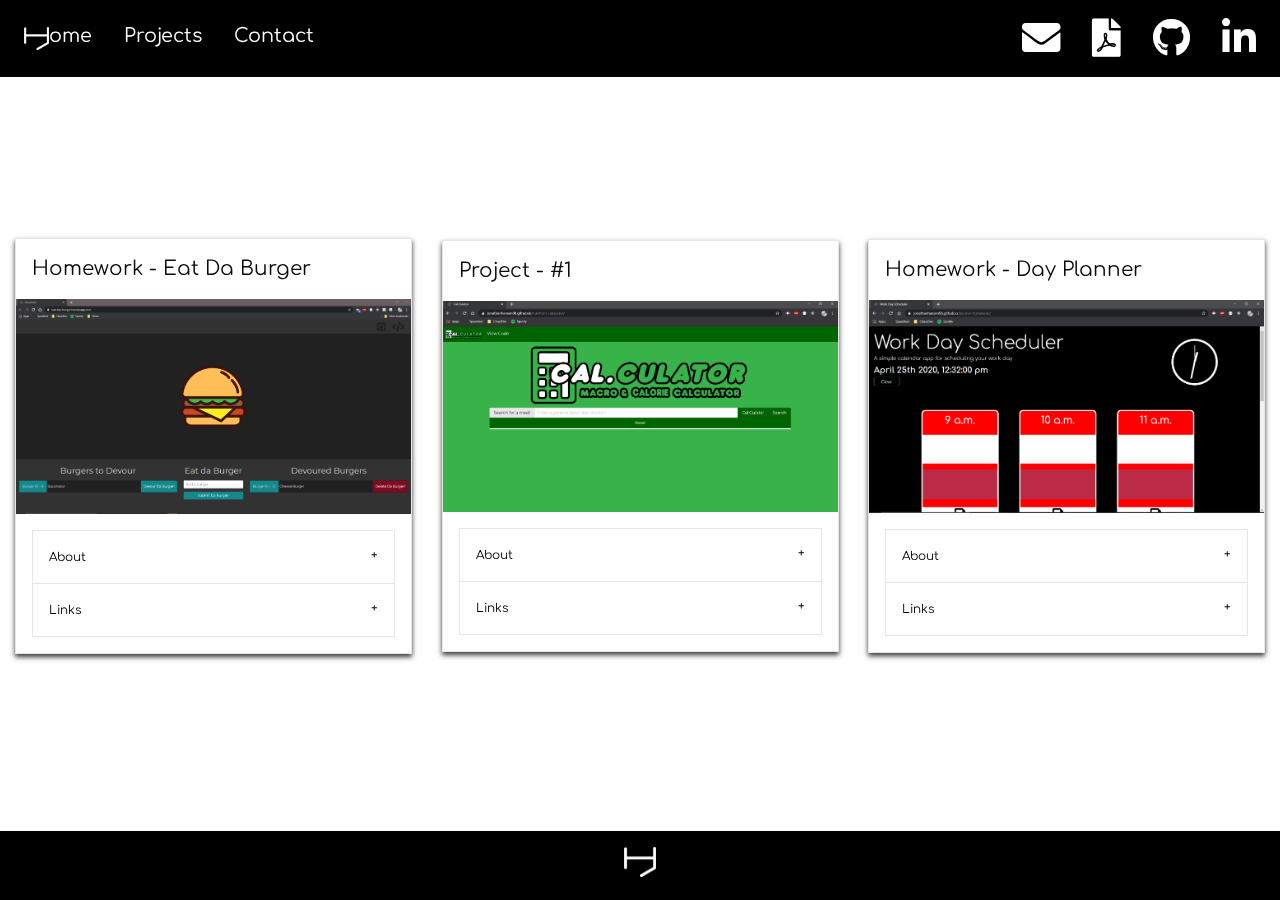
<file: projects.html>
<!DOCTYPE html>
<html lang="en">
  <head>
    <meta charset="UTF-8" />
    <meta
      name="viewport"
      content="width=device-width, initial-scale=1.0, maximum-scale=1.0"
    />
    <title>Projects</title>
    <link
      rel="stylesheet"
      href="https://cdnjs.cloudflare.com/ajax/libs/font-awesome/5.13.0/css/all.min.css"
    />
    <link rel="stylesheet" href="css/foundation.min.css" />
    <link
      href="https://fonts.googleapis.com/css2?family=Comfortaa:wght@400;600;700&display=swap"
      rel="stylesheet"
    />
    <link rel="stylesheet" href="./css/app.css" />
  </head>

  <body>
    <div class="grid-y grid-frame">
      <div class="cell shrink header">
        <div class="top-bar">
          <div class="top-bar-left">
            <ul class="dropdown menu" data-dropdown-menu>
              <li>
                <a class="hvr-forward" href="./index.html"><span class="icon"></span>ome</a>
              </li>
              <li>
                <a class="hvr-forward" href="./projects.html">Projects</a>
              </li>
              <li><a class="hvr-forward" href="./contact.html">Contact</a></li>
            </ul>
          </div>
          <div class="top-bar-right">
            <ul class="menu">
              <li>
                <span data-tooltip class="bottom" tabindex="2" title="Send me an email"><a href="mailto:kriah0872@gmail.com" target="_blank"><i class="fas fa-envelope fa-2x hvr-forward"></i></a></span>
              </li>
              <li class="flex-container">
                <span data-tooltip class="bottom" tabindex="2" title="View my resume"><a class="align-middle hvr-forward border-none" href="./assets/resume.pdf" target="_blank"><i
                    class="fas fa-file-pdf fa-2x"></i></a></span>
              </li>
              <li>
                <span data-tooltip class="bottom" tabindex="2" title="Check out my Github"><a href="https://github.com/JonathanHansen98" target="_blank"><i
                    class="fab fa-github fa-2x hvr-forward"></i></a></span>
              </li>
              <li>
                <span data-tooltip class="bottom" tabindex="2" title="Connect with me on Linkedin"><a href="https://www.linkedin.com/in/jonathan-hansen-517672199/" target="_blank"><i
                    class="fab fa-linkedin-in fa-2x hvr-forward"></i></a></span>
              </li>
            </ul>
          </div>
        </div>
      </div>
      <div class="cell auto main flex-container">
        <div
          class="grid-x grid-padding-x grid-padding-y cell-block-y align-middle"
        >
          <div class="cell large-auto">
            <div class="card hvr-underline-from-center">
              <div class="card-section">
                <h5>Homework - Eat Da Burger</h5>
              </div>
              <img src="./img/burger.PNG" />
              <div class="card-section">
                <ul
                  class="accordion"
                  data-accordion
                  data-allow-all-closed="true"
                >
                  <li class="accordion-item" data-accordion-item>
                    <a href="#" class="accordion-title">About</a>
                    <div class="accordion-content" data-tab-content>
                      <h4>Eat Da Burger</h4>
                      <p>
                        A full stack web app that uses MySQL, Express, Node.js, and Handlebars. User's can interact with a database to add burgers to devour, when devoured, the burgers will show under the 'devoured section'.
                      </p>
                    </div>
                  </li>
                  <li class="accordion-item" data-accordion-item>
                    <a href="#" class="accordion-title">Links</a>
                    <div class="accordion-content" data-tab-content>                   
                      <a target="_blank" href="https://github.com/JonathanHansen98/burger-homework"><h4>Github Repo</h4></a>                   
                      <a target="_blank" href="https://eat-das-burger.herokuapp.com/"><h4>Deployed Version</h4></a>
                    </div>
                  </li>
                </ul>
              </div>
            </div>
          </div>
          <div class="cell large-auto">
            <div class="card hvr-underline-from-center">
              <div class="card-section">
                <h5>Project - #1</h5>
              </div>
              <img src="./img/calculator-scrn.PNG" />
              <div class="card-section">
                <ul
                  class="accordion"
                  data-accordion
                  data-allow-all-closed="true"
                >
                  <li class="accordion-item" data-accordion-item>
                    <a href="#" class="accordion-title">About</a>
                    <div class="accordion-content" data-tab-content>
                      <h4>Cal.Culator</h4>
                      <p>
                        For project 1, my team and I came up with the idea of
                        creating an app that suggested meals to a user based on
                        their input, and calculate the combined calories and
                        macro nutrients for each meal they selected.
                      </p>
                    </div>
                  </li>
                  <li class="accordion-item" data-accordion-item>
                    <a href="#" class="accordion-title">Links</a>
                    <div class="accordion-content" data-tab-content>
                      <a target="_blank" href="https://github.com/JonathanHansen98/nutrition-calculator"><h4>Github Repo</h4></a>
                      <a target="_blank" href="https://jonathanhansen98.github.io/nutrition-calculator"><h4>Deployed Version</h4></a>
                    </div>
                  </li>
                </ul>
              </div>
            </div>
          </div>
          <div class="cell large-auto">
            <div class="card hvr-underline-from-center">
              <div class="card-section">
                <h5>Homework - Day Planner</h5>
              </div>
              <img src="./img/planner-scrn.PNG" />
              <div class="card-section">
                <ul
                  class="accordion"
                  data-accordion
                  data-allow-all-closed="true"
                >
                  <li class="accordion-item" data-accordion-item>
                    <a href="#" class="accordion-title">About</a>
                    <div class="accordion-content" data-tab-content>
                      <h4>Work Day Scheduler</h4>
                      <p>
                        This work day planner allows the user to input reminders for
                  certain timeblocks of the day, the time blocks are color coded
                  for past present and future, and the reminders the user inputs
                  persists when the page is reloaded.
                      </p>
                    </div>
                  </li>
                  <li class="accordion-item" data-accordion-item>
                    <a href="#" class="accordion-title">Links</a>
                    <div class="accordion-content" data-tab-content>                     
                      <a href="https://github.com/JonathanHansen98/planner-homework"><h4>Github Repo</h4></a>
                      <a href="https://jonathanhansen98.github.io/planner-homework"><h4>Deployed Version</h4></a>
                    </div>
                  </li>
                </ul>
              </div>
            </div>
          </div>
        </div>
      </div>

      <div class="cell shrink footer">
        <div class="grid-x grid-margin-x grid-padding-y">
          <div class="cell text-center">
            <span class="icon"></span>
          </div>
        </div>
      </div>
    </div>

    <script src="./js/vendor/three.r95.min.js"></script>
    <script src="./js/vendor/vanta.net.min.js"></script>
    <script src="js/vendor/jquery.js"></script>
    <script src="js/vendor/what-input.js"></script>
    <script src="js/vendor/foundation.min.js"></script>
    <script src="js/app.js"></script>
  </body>
</html>
</file>
<file: css/app.css>
/* Hover CSS */

/* Forward */
.hvr-forward {
  display: inline-block;
  vertical-align: middle;
  -webkit-transform: perspective(1px) translateZ(0);
  transform: perspective(1px) translateZ(0);
  box-shadow: 0 0 1px rgba(0, 0, 0, 0);
  -webkit-transition-duration: 0.3s;
  transition-duration: 0.3s;
  -webkit-transition-property: transform;
  transition-property: transform;
}
.hvr-forward:hover, .hvr-forward:focus, .hvr-forward:active {
  -webkit-transform: translateX(8px);
  transform: translateX(8px);
}
/* Unnderline from Center */
.hvr-underline-from-center {
  vertical-align: middle;
  -webkit-transform: perspective(1px) translateZ(0);
  transform: perspective(1px) translateZ(0);
  box-shadow: 0 0 1px rgba(0, 0, 0, 0);
  position: relative;
  overflow: hidden;
}
.hvr-underline-from-center:before {
  content: "";
  position: absolute;
  z-index: -1;
  left: 51%;
  right: 51%;
  bottom: 0;
  background: rgb(0, 0, 0);
  height: 7px;
  -webkit-transition-property: left, right;
  transition-property: left, right;
  -webkit-transition-duration: 0.3s;
  transition-duration: 0.5s;
  -webkit-transition-timing-function: ease-out;
  transition-timing-function: ease-out;
}
.hvr-underline-from-center:hover:before, .hvr-underline-from-center:focus:before, .hvr-underline-from-center:active:before {
  left: 0;
  right: 0;
}
/* Icon Grow */

.hvr-icon-grow {
  display: inline-block;
  vertical-align: middle;
  -webkit-transform: perspective(1px) translateZ(0);
  transform: perspective(1px) translateZ(0);
  box-shadow: 0 0 1px rgba(0, 0, 0, 0);
  -webkit-transition-duration: 0.3s;
  transition-duration: 0.3s;
}
.hvr-icon-grow .hvr-icon {
  -webkit-transform: translateZ(0);
  transform: translateZ(0);
  -webkit-transition-duration: 0.3s;
  transition-duration: 0.3s;
  -webkit-transition-property: transform;
  transition-property: transform;
  -webkit-transition-timing-function: ease-out;
  transition-timing-function: ease-out;
}
.hvr-icon-grow:hover .hvr-icon, .hvr-icon-grow:focus .hvr-icon, .hvr-icon-grow:active .hvr-icon {
  -webkit-transform: scale(1.3) translateZ(0);
  transform: scale(1.3) translateZ(0);
}

/* My CSS */


/* Foundation Font Reset */
 body, .h1, .h2, .h3, .h4, .h5, .h6, h1, h2, h3, h4, h5, h6, p {
  font-family: 'Comfortaa';
}  

#about {
  margin-top: 3rem;
}

#hero {
  height: 50vh;
}

.card i {
  margin: 7px;
}

.card a {
  color: black;
}

.icon {
  background: url(../img/devlogo-icon-white.png) center no-repeat;
  background-size: 25px;
  height: 25px;
  width: 25px;
  display: block;
}

.footer .icon {
  background-size: 32px;
  height: 32px;
  width: 32px;
  display: inline-block;
}

.top-bar a {
  font-size: 1.2em;
}

.top-bar {
  color: white;
}

.menu a {
  display: inline-flex;
}


.footer, .top-bar, .top-bar ul, .top-bar a {
  background-color: black;
  color: white;
}

i:hover {
  color: #3a3939;
}

.card {
  box-shadow: 0px 3px 5px rgb(58, 58, 58);
}

.line {
  height: 5px;
  background-color: black;
  width: 100%;
  border: 1px solid black;
  border-radius: 10px;
  transform: scaleX(0);
  transform-origin: center;
}

#devlogo {
  width: 250px;
  opacity: 0;
}  

#name {
  transform: scaleY(0);
  transform-origin: bottom;
}
#title {
  transform: scaleY(0);
  transform-origin: top;
}

#reset {
  width: 75%;
}

 #logo-text {
   white-space: nowrap;
 }

 .has-tip {
   border-bottom: none;
 }
</file>
